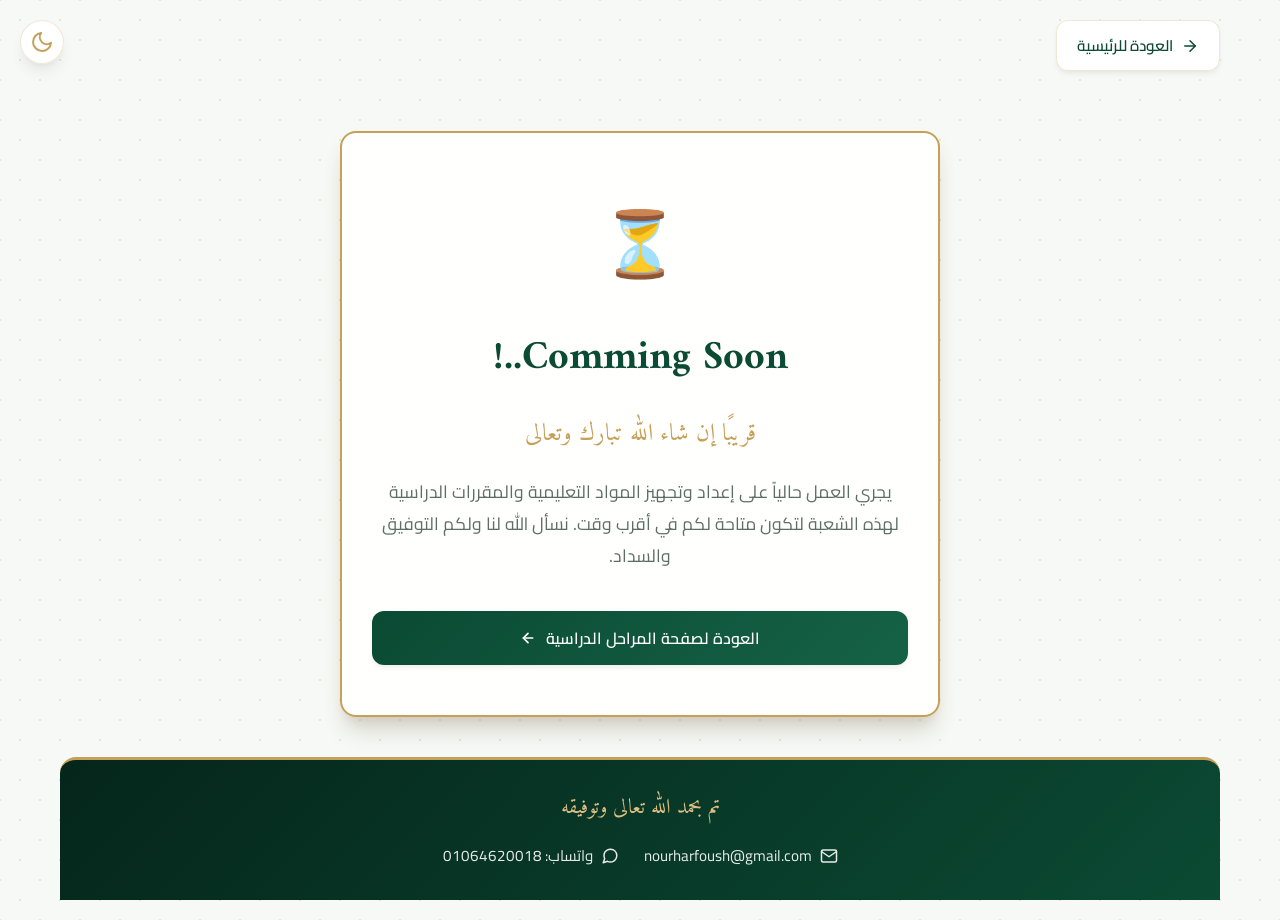
<file: Rowaq_Intr_Stages_Comming_Soon.html>
<!DOCTYPE html>
<html lang="ar" dir="rtl">
<head>
    <meta charset="UTF-8">
    <meta name="description" content="رواق العلوم الشرعية والعربية - قريبًا إن شاء الله">
    <meta name="viewport" content="width=device-width, initial-scale=1.0">
    <title>قريباً - رواق العلوم الشرعية والعربية</title>
    <link rel="stylesheet" href="style.css">
</head>
<body>
    <!-- Theme Toggle Button -->
    <button class="theme-toggle-btn" id="themeToggle" title="تبديل المظهر الداكن/المضيء">
        <svg id="themeIcon" xmlns="http://www.w3.org/2000/svg" width="24" height="24" viewBox="0 0 24 24" fill="none" stroke="currentColor" stroke-width="2" stroke-linecap="round" stroke-linejoin="round">
            <path d="M21 12.79A9 9 0 1 1 11.21 3 7 7 0 0 0 21 12.79z"></path>
        </svg>
    </button>

    <div class="app-container">
        <!-- Back Button -->
        <div class="back-btn-container">
            <a href="Rowaq_Stages.html" class="back-btn">
                <svg xmlns="http://www.w3.org/2000/svg" width="24" height="24" viewBox="0 0 24 24" fill="none" stroke="currentColor" stroke-width="2" stroke-linecap="round" stroke-linejoin="round">
                    <line x1="5" y1="12" x2="19" y2="12"></line>
                    <polyline points="12 5 19 12 12 19"></polyline>
                </svg>
                <span>العودة للرئيسية</span>
            </a>
        </div>

        <!-- Coming Soon Content -->
        <main class="coming-soon-container">
            <div class="coming-soon-card">
                <div class="coming-soon-icon">⏳</div>
                <h1 class="coming-soon-title">Comming Soon..!</h1>
                <p class="coming-soon-text" style="font-size: 1.5rem; font-family: var(--font-amiri); color: var(--accent-color);">
                    قريبًا إن شاء الله تبارك وتعالى
                </p>
                <p class="coming-soon-text">
                    يجري العمل حالياً على إعداد وتجهيز المواد التعليمية والمقررات الدراسية لهذه الشعبة لتكون متاحة لكم في أقرب وقت. نسأل الله لنا ولكم التوفيق والسداد.
                </p>
                <div style="margin-top: 20px; width: 100%;">
                    <a href="Rowaq_Stages.html" class="rowaq-btn rowaq-btn-primary">
                        <span>العودة لصفحة المراحل الدراسية</span>
                        <svg xmlns="http://www.w3.org/2000/svg" width="16" height="16" viewBox="0 0 24 24" fill="none" stroke="currentColor" stroke-width="2.5" stroke-linecap="round" stroke-linejoin="round"><line x1="19" y1="12" x2="5" y2="12"></line><polyline points="12 19 5 12 12 5"></polyline></svg>
                    </a>
                </div>
            </div>
        </main>

        <!-- Footer Section -->
        <footer class="footer-section">
            <div class="footer-credit">تم بحمد الله تعالى وتوفيقه</div>
            <div class="footer-contacts">
                <a href="mailto:nourharfoush@gmail.com" class="footer-contact">
                    <svg xmlns="http://www.w3.org/2000/svg" width="18" height="18" viewBox="0 0 24 24" fill="none" stroke="currentColor" stroke-width="2" stroke-linecap="round" stroke-linejoin="round">
                        <path d="M4 4h16c1.1 0 2 .9 2 2v12c0 1.1-.9 2-2 2H4c-1.1 0-2-.9-2-2V6c0-1.1.9-2 2-2z"></path>
                        <polyline points="22,6 12,13 2,6"></polyline>
                    </svg>
                    <span>nourharfoush@gmail.com</span>
                </a>
                <a href="https://wa.me/201064620018" class="footer-contact">
                    <svg xmlns="http://www.w3.org/2000/svg" width="18" height="18" viewBox="0 0 24 24" fill="none" stroke="currentColor" stroke-width="2" stroke-linecap="round" stroke-linejoin="round">
                        <path d="M21 11.5a8.38 8.38 0 0 1-.9 3.8 8.5 8.5 0 0 1-7.6 4.7 8.38 8.38 0 0 1-3.8-.9L3 21l1.9-5.7a8.38 8.38 0 0 1-.9-3.8 8.5 8.5 0 0 1 4.7-7.6 8.38 8.38 0 0 1 3.8-.9h.5a8.48 8.48 0 0 1 8 8v.5z"></path>
                    </svg>
                    <span>واتساب: 01064620018</span>
                </a>
            </div>
        </footer>
    </div>

    <!-- Security & Theme Switcher Script -->
    <script>
        // Disable context menu
        document.addEventListener('contextmenu', event => event.preventDefault());

        // Dark/Light Theme Switcher script
        const themeToggle = document.getElementById('themeToggle');
        const themeIcon = document.getElementById('themeIcon');
        
        // Check for saved theme
        const savedTheme = localStorage.getItem('theme') || 'light';
        document.documentElement.setAttribute('data-theme', savedTheme);
        updateThemeIcon(savedTheme);

        themeToggle.addEventListener('click', () => {
            const currentTheme = document.documentElement.getAttribute('data-theme');
            const newTheme = currentTheme === 'dark' ? 'light' : 'dark';
            document.documentElement.setAttribute('data-theme', newTheme);
            localStorage.setItem('theme', newTheme);
            updateThemeIcon(newTheme);
        });

        function updateThemeIcon(theme) {
            if (theme === 'dark') {
                themeIcon.innerHTML = `
                    <circle cx="12" cy="12" r="5"></circle>
                    <line x1="12" y1="1" x2="12" y2="3"></line>
                    <line x1="12" y1="21" x2="12" y2="23"></line>
                    <line x1="4.22" y1="4.22" x2="5.64" y2="5.64"></line>
                    <line x1="18.36" y1="18.36" x2="19.78" y2="19.78"></line>
                    <line x1="1" y1="12" x2="3" y2="12"></line>
                    <line x1="21" y1="12" x2="23" y2="12"></line>
                    <line x1="4.22" y1="19.78" x2="5.64" y2="18.36"></line>
                    <line x1="18.36" y1="5.64" x2="19.78" y2="4.22"></line>
                `;
            } else {
                themeIcon.innerHTML = `
                    <path d="M21 12.79A9 9 0 1 1 11.21 3 7 7 0 0 0 21 12.79z"></path>
                `;
            }
        }
    </script>
</body>
</html>
</file>
<file: style.css>
@import url('https://fonts.googleapis.com/css?family=Amiri:400,700|Cairo:300,400,600,700&display=swap');

:root {
    --primary-color: #0b4a34;
    --primary-light: #156247;
    --primary-dark: #05261b;
    --accent-color: #c5a059;
    --accent-light: #dec083;
    --accent-dark: #99793c;
    --accent-glow: rgba(197, 160, 89, 0.3);
    --bg-color: #f7f9f6;
    --card-bg: rgba(255, 255, 255, 0.95);
    --border-color: rgba(197, 160, 89, 0.25);
    --text-color: #2b3a33;
    --text-light: #5d6e66;
    --text-white: #ffffff;
    --shadow-sm: 0 4px 6px -1px rgba(0, 0, 0, 0.05), 0 2px 4px -1px rgba(0, 0, 0, 0.03);
    --shadow-md: 0 10px 15px -3px rgba(0, 0, 0, 0.08), 0 4px 6px -2px rgba(0, 0, 0, 0.04);
    --shadow-lg: 0 20px 25px -5px rgba(0, 0, 0, 0.1), 0 10px 10px -5px rgba(0, 0, 0, 0.04);
    --shadow-gold: 0 10px 20px -5px rgba(197, 160, 89, 0.2);
    --transition: all 0.3s cubic-bezier(0.4, 0, 0.2, 1);
    --border-radius-lg: 16px;
    --border-radius-md: 12px;
    --border-radius-sm: 8px;
    --font-cairo: 'Cairo', sans-serif;
    --font-amiri: 'Amiri', serif;
}

[data-theme="dark"] {
    --primary-color: #125e43;
    --primary-light: #1c7c59;
    --primary-dark: #083424;
    --accent-color: #dec083;
    --accent-light: #ebd6ae;
    --accent-dark: #b58d4a;
    --accent-glow: rgba(222, 192, 131, 0.2);
    --bg-color: #0b1411;
    --card-bg: rgba(13, 26, 22, 0.85);
    --border-color: rgba(222, 192, 131, 0.2);
    --text-color: #e2e8f0;
    --text-light: #94a3b8;
    --shadow-sm: 0 4px 6px -1px rgba(0, 0, 0, 0.2);
    --shadow-md: 0 10px 15px -3px rgba(0, 0, 0, 0.3);
    --shadow-lg: 0 20px 25px -5px rgba(0, 0, 0, 0.4);
    --shadow-gold: 0 10px 20px -5px rgba(222, 192, 131, 0.1);
}

/* Base Styles */
* {
    box-sizing: border-box;
    margin: 0;
    padding: 0;
}

body {
    direction: rtl;
    text-align: right;
    font-family: var(--font-cairo);
    background-color: var(--bg-color);
    color: var(--text-color);
    min-height: 100vh;
    display: flex;
    flex-direction: column;
    transition: var(--transition);
    overflow-x: hidden;
    background-image: 
        radial-gradient(var(--border-color) 1px, transparent 1px), 
        radial-gradient(var(--border-color) 1px, transparent 1px);
    background-size: 40px 40px;
    background-position: 0 0, 20px 20px;
}

/* Theme Switcher */
.theme-toggle-btn {
    position: fixed;
    top: 20px;
    left: 20px;
    background: var(--card-bg);
    border: 1px solid var(--border-color);
    color: var(--accent-color);
    width: 44px;
    height: 44px;
    border-radius: 50%;
    cursor: pointer;
    display: flex;
    align-items: center;
    justify-content: center;
    box-shadow: var(--shadow-md);
    transition: var(--transition);
    z-index: 1000;
}

.theme-toggle-btn:hover {
    transform: scale(1.1) rotate(15deg);
    border-color: var(--accent-color);
    box-shadow: var(--shadow-gold);
}

/* App Container */
.app-container {
    max-width: 1200px;
    width: 100%;
    margin: 0 auto;
    padding: 20px;
    flex: 1;
    display: flex;
    flex-direction: column;
}

/* Header & Hero Section */
.header-hero {
    background: linear-gradient(135deg, var(--primary-dark) 0%, var(--primary-color) 100%);
    color: var(--text-white);
    border-radius: var(--border-radius-lg);
    padding: 40px 30px;
    margin-bottom: 40px;
    text-align: center;
    box-shadow: var(--shadow-lg);
    border: 2px solid var(--accent-color);
    position: relative;
    overflow: hidden;
    display: flex;
    flex-direction: column;
    align-items: center;
    gap: 20px;
    animation: fadeInUp 0.8s ease;
}

.header-hero::before {
    content: '';
    position: absolute;
    top: 0;
    left: 0;
    right: 0;
    bottom: 0;
    background: url('data:image/svg+xml;utf8,<svg xmlns="http://www.w3.org/2000/svg" width="100" height="100" viewBox="0 0 100 100"><polygon points="50,0 60,35 95,35 68,57 78,92 50,70 22,92 32,57 5,35 40,35" fill="rgba(197, 160, 89, 0.05)"/></svg>') repeat;
    background-size: 80px 80px;
    pointer-events: none;
}

.logo-wrapper {
    position: relative;
    width: 160px;
    height: 160px;
    border-radius: 50%;
    background: var(--text-white);
    padding: 8px;
    box-shadow: var(--shadow-gold);
    border: 4px solid var(--accent-color);
    transition: var(--transition);
}

.logo-wrapper:hover {
    transform: scale(1.05) rotate(5deg);
    box-shadow: 0 0 25px var(--accent-color);
}

.logo-img {
    width: 100%;
    height: 100%;
    object-fit: cover;
    border-radius: 50%;
}

.header-title-arabic {
    font-family: var(--font-amiri);
    font-size: 2.5rem;
    font-weight: 700;
    color: var(--accent-light);
    text-shadow: 0 2px 4px rgba(0,0,0,0.5);
    margin-top: 10px;
}

.header-subtitle {
    font-size: 1.3rem;
    font-weight: 400;
    letter-spacing: 0.5px;
    color: var(--text-white);
    opacity: 0.9;
    border-bottom: 2px solid var(--accent-color);
    padding-bottom: 10px;
    width: fit-content;
    margin: 0 auto;
}

/* Back Button */
.back-btn-container {
    width: 100%;
    display: flex;
    justify-content: flex-start;
    margin-bottom: 20px;
}

.back-btn {
    display: inline-flex;
    align-items: center;
    gap: 8px;
    padding: 10px 20px;
    background: var(--card-bg);
    border: 1px solid var(--border-color);
    border-radius: var(--border-radius-md);
    color: var(--primary-color);
    font-family: var(--font-cairo);
    font-weight: 600;
    font-size: 0.95rem;
    cursor: pointer;
    text-decoration: none;
    transition: var(--transition);
    box-shadow: var(--shadow-sm);
}

.back-btn:hover {
    background: var(--primary-color);
    color: var(--text-white);
    border-color: var(--primary-color);
    transform: translateX(5px);
    box-shadow: var(--shadow-md);
}

.back-btn svg {
    width: 18px;
    height: 18px;
    transition: var(--transition);
}

/* Main Grid Layout */
.stages-grid {
    display: grid;
    grid-template-columns: repeat(3, 1fr);
    gap: 30px;
    margin-bottom: 40px;
    animation: fadeInUp 1s ease;
}

/* Cards Design */
.stage-card {
    background: var(--card-bg);
    border: 1.5px solid var(--border-color);
    border-radius: var(--border-radius-lg);
    padding: 30px 24px;
    text-align: center;
    box-shadow: var(--shadow-md);
    transition: var(--transition);
    display: flex;
    flex-direction: column;
    justify-content: space-between;
    min-height: 380px;
    backdrop-filter: blur(10px);
}

.stage-card:hover {
    transform: translateY(-8px);
    border-color: var(--accent-color);
    box-shadow: var(--shadow-lg), var(--shadow-gold);
}

.stage-header {
    margin-bottom: 25px;
}

.stage-icon-box {
    width: 70px;
    height: 70px;
    border-radius: 50%;
    background: rgba(197, 160, 89, 0.1);
    color: var(--accent-color);
    display: flex;
    align-items: center;
    justify-content: center;
    margin: 0 auto 15px auto;
    transition: var(--transition);
}

.stage-card:hover .stage-icon-box {
    background: var(--accent-color);
    color: var(--primary-dark);
    transform: scale(1.1);
}

.stage-title {
    font-family: var(--font-amiri);
    font-size: 1.8rem;
    font-weight: 700;
    color: var(--primary-color);
    margin-bottom: 8px;
}

.stage-description {
    font-size: 0.9rem;
    color: var(--text-light);
    line-height: 1.6;
}

.stage-actions {
    display: flex;
    flex-direction: column;
    gap: 15px;
    margin-top: 15px;
}

/* Button & Link Styles */
.rowaq-btn {
    display: flex;
    align-items: center;
    justify-content: center;
    gap: 10px;
    width: 100%;
    padding: 12px 20px;
    font-family: var(--font-cairo);
    font-size: 1rem;
    font-weight: 600;
    text-decoration: none;
    border-radius: var(--border-radius-md);
    cursor: pointer;
    transition: var(--transition);
    border: 1px solid var(--border-color);
    box-shadow: var(--shadow-sm);
    background: var(--card-bg);
    color: var(--text-color);
}

.rowaq-btn:hover {
    transform: translateY(-2px);
    box-shadow: var(--shadow-md);
}

.rowaq-btn-primary {
    background: linear-gradient(135deg, var(--primary-color) 0%, var(--primary-light) 100%);
    color: var(--text-white);
    border: none;
}

.rowaq-btn-primary:hover {
    background: linear-gradient(135deg, var(--primary-light) 0%, var(--primary-color) 100%);
    box-shadow: 0 8px 20px rgba(11, 74, 52, 0.3);
}

.rowaq-btn-accent {
    background: linear-gradient(135deg, var(--accent-color) 0%, var(--accent-light) 100%);
    color: var(--primary-dark);
    border: none;
}

.rowaq-btn-accent:hover {
    background: linear-gradient(135deg, var(--accent-light) 0%, var(--accent-color) 100%);
    box-shadow: var(--shadow-gold);
}

.rowaq-btn-outline {
    background: transparent;
    border: 1.5px solid var(--primary-color);
    color: var(--primary-color);
}

.rowaq-btn-outline:hover {
    background: var(--primary-color);
    color: var(--text-white);
}

/* Inner Levels Page Layout */
.level-container {
    background: var(--card-bg);
    border: 1.5px solid var(--border-color);
    border-radius: var(--border-radius-lg);
    padding: 40px 30px;
    box-shadow: var(--shadow-md);
    margin-bottom: 40px;
    animation: fadeInUp 0.8s ease;
    backdrop-filter: blur(10px);
}

.level-section-title {
    font-family: var(--font-amiri);
    font-size: 2rem;
    font-weight: 700;
    color: var(--primary-color);
    border-bottom: 2px solid var(--accent-color);
    padding-bottom: 12px;
    margin-bottom: 30px;
    display: flex;
    align-items: center;
    gap: 12px;
}

.subjects-grid {
    display: grid;
    grid-template-columns: repeat(auto-fill, minmax(280px, 1fr));
    gap: 20px;
    margin-bottom: 30px;
}

/* Subject Card Styles */
.subject-card {
    background: var(--bg-color);
    border: 1px solid var(--border-color);
    border-radius: var(--border-radius-md);
    padding: 20px;
    display: flex;
    align-items: center;
    gap: 15px;
    transition: var(--transition);
    cursor: pointer;
    position: relative;
    overflow: hidden;
}

.subject-card::after {
    content: '';
    position: absolute;
    bottom: 0;
    left: 0;
    right: 0;
    height: 3px;
    background: var(--accent-color);
    transform: scaleX(0);
    transition: var(--transition);
}

.subject-card:hover {
    transform: translateY(-4px);
    border-color: var(--accent-color);
    box-shadow: var(--shadow-md);
    background: var(--card-bg);
}

.subject-card:hover::after {
    transform: scaleX(1);
}

.subject-icon {
    width: 50px;
    height: 50px;
    border-radius: var(--border-radius-sm);
    background: rgba(197, 160, 89, 0.15);
    color: var(--accent-color);
    display: flex;
    align-items: center;
    justify-content: center;
    font-size: 1.3rem;
    flex-shrink: 0;
    transition: var(--transition);
}

.subject-card:hover .subject-icon {
    background: var(--primary-color);
    color: var(--text-white);
}

.subject-info {
    flex-grow: 1;
}

.subject-name {
    font-size: 1.1rem;
    font-weight: 700;
    color: var(--primary-color);
    margin-bottom: 4px;
}

.subject-desc {
    font-size: 0.8rem;
    color: var(--text-light);
}

/* Specialized items (e.g. books, schedules) */
.special-materials-grid {
    display: grid;
    grid-template-columns: repeat(2, 1fr);
    gap: 20px;
    margin-top: 30px;
    border-top: 1px solid var(--border-color);
    padding-top: 30px;
}

.special-material-card {
    background: linear-gradient(135deg, rgba(197, 160, 89, 0.05) 0%, rgba(197, 160, 89, 0.12) 100%);
    border: 1.5px dashed var(--accent-color);
    border-radius: var(--border-radius-md);
    padding: 24px;
    text-align: center;
    transition: var(--transition);
    cursor: pointer;
}

.special-material-card:hover {
    background: linear-gradient(135deg, rgba(197, 160, 89, 0.1) 0%, rgba(197, 160, 89, 0.2) 100%);
    transform: translateY(-3px);
    box-shadow: var(--shadow-md);
}

.special-material-icon {
    font-size: 2.2rem;
    color: var(--accent-dark);
    margin-bottom: 12px;
}

.special-material-title {
    font-size: 1.2rem;
    font-weight: 700;
    color: var(--primary-color);
    margin-bottom: 6px;
}

/* Badges */
.status-badge {
    display: inline-block;
    padding: 4px 10px;
    font-size: 0.75rem;
    font-weight: 600;
    border-radius: 20px;
    text-transform: uppercase;
    margin-bottom: 8px;
    width: fit-content;
}

.badge-coming-soon {
    background-color: rgba(197, 160, 89, 0.2);
    color: var(--accent-dark);
    border: 1px solid var(--accent-color);
}

.badge-active {
    background-color: rgba(11, 74, 52, 0.15);
    color: var(--primary-light);
    border: 1px solid var(--primary-color);
}

/* Coming Soon Custom Page Container */
.coming-soon-container {
    flex: 1;
    display: flex;
    flex-direction: column;
    align-items: center;
    justify-content: center;
    text-align: center;
    padding: 40px 20px;
    animation: fadeInUp 0.8s ease;
}

.coming-soon-card {
    background: var(--card-bg);
    border: 2px solid var(--accent-color);
    border-radius: var(--border-radius-lg);
    padding: 50px 30px;
    max-width: 600px;
    width: 100%;
    box-shadow: var(--shadow-lg), var(--shadow-gold);
    display: flex;
    flex-direction: column;
    align-items: center;
    gap: 20px;
}

.coming-soon-icon {
    font-size: 4rem;
    animation: pulse 2s infinite;
}

.coming-soon-title {
    font-family: var(--font-amiri);
    font-size: 2.5rem;
    font-weight: 700;
    color: var(--primary-color);
}

.coming-soon-text {
    font-size: 1.1rem;
    color: var(--text-light);
    line-height: 1.8;
}

/* Footer Section */
.footer-section {
    background: linear-gradient(135deg, var(--primary-dark) 0%, var(--primary-color) 100%);
    color: var(--text-white);
    border-top: 3px solid var(--accent-color);
    border-radius: var(--border-radius-lg) var(--border-radius-lg) 0 0;
    padding: 30px 20px;
    text-align: center;
    margin-top: auto;
    display: flex;
    flex-direction: column;
    align-items: center;
    gap: 15px;
}

.footer-credit {
    font-family: var(--font-amiri);
    font-size: 1.3rem;
    color: var(--accent-light);
}

.footer-contacts {
    display: flex;
    gap: 25px;
    justify-content: center;
    flex-wrap: wrap;
    align-items: center;
}

.footer-contact {
    font-size: 0.95rem;
    color: var(--text-white);
    opacity: 0.9;
    text-decoration: none;
    transition: var(--transition);
    display: flex;
    align-items: center;
    gap: 8px;
}

.footer-contact:hover {
    color: var(--accent-light);
    text-shadow: 0 0 10px rgba(197, 160, 89, 0.5);
}

/* Animations */
@keyframes fadeInUp {
    from {
        opacity: 0;
        transform: translateY(20px);
    }
    to {
        opacity: 1;
        transform: translateY(0);
    }
}

@keyframes pulse {
    0% {
        transform: scale(1);
        opacity: 1;
    }
    50% {
        transform: scale(1.08);
        opacity: 0.8;
    }
    100% {
        transform: scale(1);
        opacity: 1;
    }
}

/* Responsive Breakpoints */
@media (max-width: 992px) {
    .stages-grid {
        grid-template-columns: repeat(2, 1fr);
        gap: 20px;
    }
}

@media (max-width: 768px) {
    .stages-grid {
        grid-template-columns: 1fr;
        gap: 25px;
    }
    .header-title-arabic {
        font-size: 2rem;
    }
    .special-materials-grid {
        grid-template-columns: 1fr;
    }
    .level-container {
        padding: 25px 20px;
    }
}
</file>
